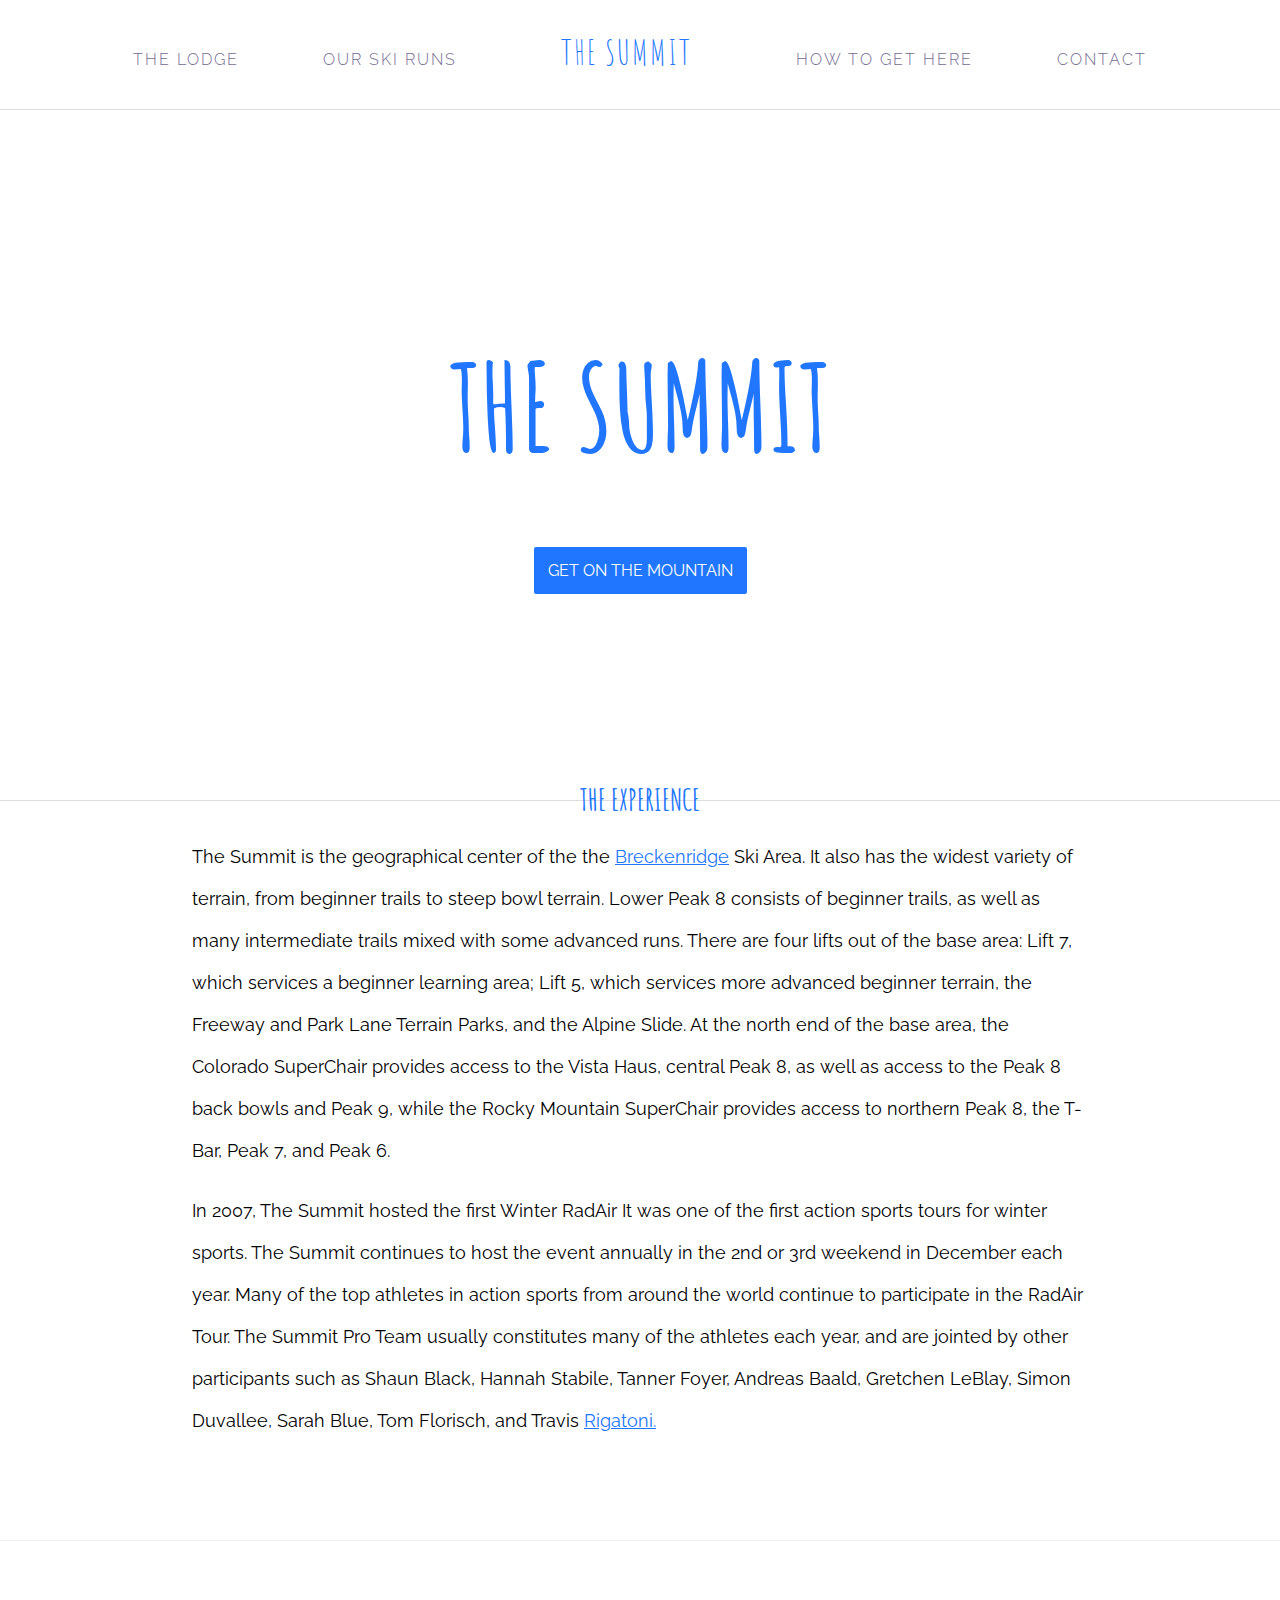
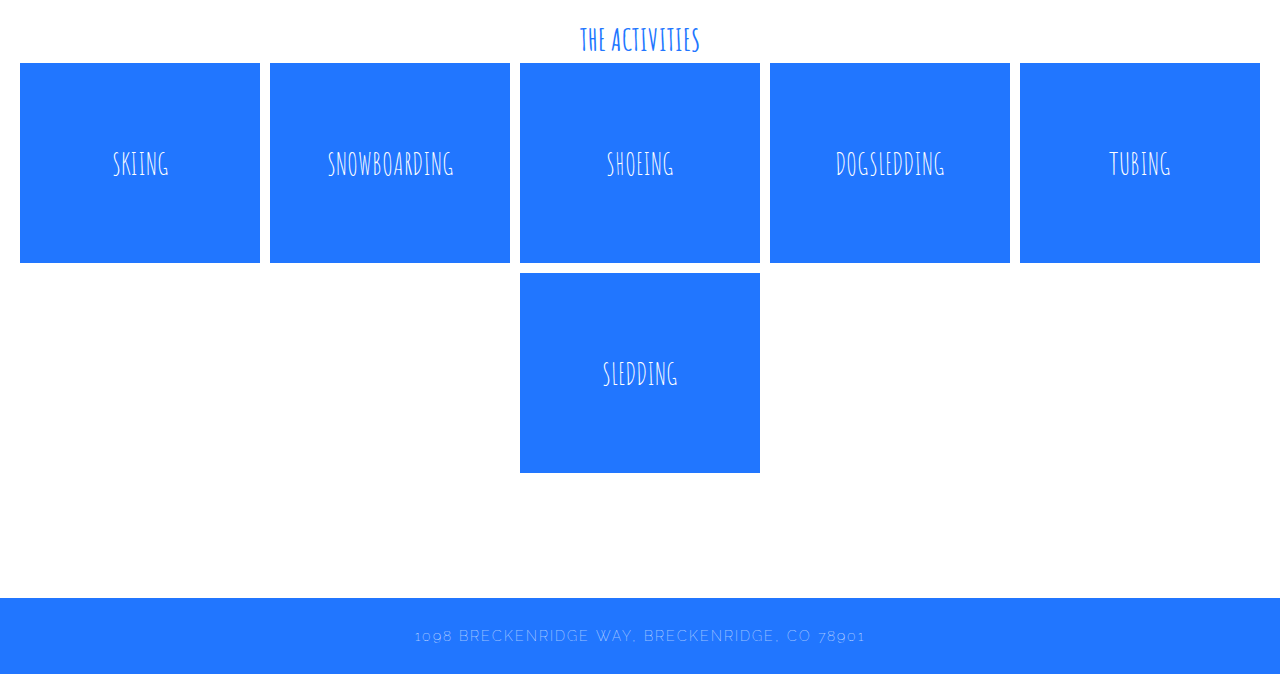
<file: Links and Buttons/files/index.html>
<!DOCTYPE html>
<html>
  <head>
    <title>Experience the Summit at Breckenridge!</title>
    <link href="https://fonts.googleapis.com/css?family=Amatic+SC|Raleway:100,200,300,400,500,600,700,800,900" rel="stylesheet">
    <link rel="stylesheet" type="text/css" href="starting.css">
    <link rel="stylesheet" type="text/css" href="style.css">
  </head>
<body>
  <div class="navigation">
    <ul>
      <a class="nav-link">The Lodge</a>
      <a class="nav-link">Our Ski Runs</a>
      <a class="nav-link logo">The Summit</a>
      <a class="nav-link">How to Get Here</a>
      <a class="nav-link">Contact</a>
    </ul>
  </div>

  <div class="banner">
    <div class="banner-text">
      <h1>Experience</h1>
      <h2>The Summit</h2>
      <a href="#" class="btn">Get on the mountain</a>
    </div>
  </div>

  <div class="content">
    <h2>The Experience</h2>
    <div class="description">
      <p>The Summit is the geographical center of the the <a href="http://www.gobreck.com/">Breckenridge</a> Ski Area. It also has the widest variety of terrain, from beginner trails to steep bowl terrain. Lower Peak 8 consists of beginner trails, as well as many intermediate trails mixed with some advanced runs. There are four lifts out of the base area: Lift 7, which services a beginner learning area; Lift 5, which services more advanced beginner terrain, the Freeway and Park Lane Terrain Parks, and the Alpine Slide. At the north end of the base area, the Colorado SuperChair provides access to the Vista Haus, central Peak 8, as well as access to the Peak 8 back bowls and Peak 9, while the Rocky Mountain SuperChair provides access to northern Peak 8, the T-Bar, Peak 7, and Peak 6.</p>
      <p>In 2007, The Summit hosted the first Winter RadAir It was one of the first action sports tours for winter sports. The Summit continues to host the event annually in the 2nd or 3rd weekend in December each year. Many of the top athletes in action sports from around the world continue to participate in the RadAir Tour. The Summit Pro Team usually constitutes many of the athletes each year, and are jointed by other participants such as Shaun Black, Hannah Stabile, Tanner Foyer, Andreas Baald, Gretchen LeBlay, Simon Duvallee, Sarah Blue, Tom Florisch, and Travis <a href="https://www.google.com/search?q=rigatoni&rlz=1C5CHFA_enUS751US751&source=lnms&tbm=isch&sa=X&ved=0ahUKEwj5qu257ZvYAhVp3IMKHfkHDyUQ_AUICigB&biw=948&bih=1103">Rigatoni.</a></p>
    </div>
  </div>

  <div class="activities-panel">
    <h2>The Activities</h2>
    <a class="activity">
      Skiing
    </a>
    <a class="activity">
      Snowboarding
    </a>
    <a class="activity">
      Shoeing
    </a>
    <a class="activity">
      Dogsledding
    </a>
    <a class="activity">
      Tubing
    </a>
    <a class="activity">
      Sledding
    </a>
  </div>

  <div class="footer">
    <h2>1098 Breckenridge Way, Breckenridge, CO 78901</h2>
  </div>

  </body>
</html>
</file>
<file: Links and Buttons/files/starting.css>
body{
    background-color: #ffffff;
    margin: 0px;
    padding:0px;
  }
  .navigation{
    box-sizing: border-box;
    background-color: #ffffff;
    border-bottom: 1px solid #dddddd;
    left: 0px;
    overflow-y: auto;
    padding:30px;
    position: fixed;
    text-align: center;
    top: 0px;
    width: 100%;
    z-index: 999;
  }
  ul{
    margin: 0px;
    padding: 0px;
  }
  .navigation a{
    color: #736B92;
    display: inline-block;
    font-family: 'Raleway', sans-serif;
    font-size: 16px;
    font-weight: 300;
    letter-spacing: 2px;
    padding: 10px 40px;
    text-transform: uppercase;
  }
  a.logo{
    color: #2176FF;
    font-family: 'Amatic SC',sans-serif;
    font-size: 34px;
    padding: 0px 60px;
    text-align: center;
    text-transform: uppercase;
  }
  .banner{
    background-image: url("https://images.unsplash.com/photo-1418290232843-5d7a0bd93f7d?dpr=1&auto=format&crop=entropy&fit=crop&w=1500&h=1001&q=80&cs=tinysrgb");
    background-position: center top;
    background-size: cover;
    border-bottom: 1px solid #dddddd;
    height: 700px;
    position: relative;
    text-align: center;
    top: 100px;
    width: 100%;
  }
  .banner-text{
    position: relative;
    top: 200px;
  }
  h1{
    color: #ffffff;
    font-family: 'Raleway',sans-serif;
    font-size: 60px;
    font-weight: 100;
    letter-spacing: 2px;
    margin: 0px;
    text-align: center;
    text-transform: uppercase;
  }
  h2{
    color: #2176FF;
    font-family: 'Amatic SC',sans-serif;
    font-size: 30px;
    margin: 0px;
    text-align: center;
    text-transform: uppercase;
  }
  .banner h2{
    font-size: 120px;
    margin: -40px 0px 80px 0px;
  }
  .content{
    background-image: url('https://content.codecademy.com/courses/learn-links-and-buttons/project/mountain1.jpg');
    background-position: center top;
    background-size: cover;
    border-bottom: 1px solid #eeeeee;
    margin: 0 auto;
    overflow-y: auto;
    padding: 80px 0px;
    position: relative;
    text-align: center;
  }
  p{
    color: #000000;
    font-family: 'Raleway',sans-serif;
    font-size: 18px;
    line-height: 42px;
    text-align: left;
  }
  .description{
    display: inline-block;
    width: 70%;
  }
  .activities-panel{
    margin-bottom: 40px;
    padding: 80px 0px;
    text-align: center;
    display: flex;
    align-items: flex-start;
    flex-wrap: wrap;
    justify-content: center;
  }
  .activities-panel h2 {
    width: 100%;
  }
  .activity{
    background-color: #2176FF;
    box-sizing: border-box;
    width: 240px;
    height: 200px;
    display: flex;
    align-items: center;
    justify-content: center;
    color: #fff;
    font-family: 'Amatic SC',sans-serif;
    font-size: 30px;
    text-align: center;
    text-transform: uppercase;
    margin: 5px;
  }
  .footer{
    background-color: #2176FF;
    padding: 30px;
    text-align: center;
  }
  .footer h2{
    color: #ffffff;
    font-family: 'Raleway',sans-serif;
    font-size: 14px;
    font-weight: 100;
    letter-spacing: 2px;
  }
  
  a {
    cursor: default;
    text-decoration-line: none;
  }
</file>
<file: Links and Buttons/files/style.css>
a {
    color: #2176ff;
    text-decoration: underline;
    cursor: pointer;
  
  }
  
  a:hover {
    text-decoration:none;
    transition: color .1s ease-in, background-color .1s ease-in;
  
  }
  
  a:active {
    background-color: darkgray;
    transition: font-size .1s;
  }
  
  .activity{
    border: 1px solid #2176ff;
    cursor: pointer;
    text-decoration: none;
  }
  
  .nav-link {
    text-decoration: none;
  }
  
  .nav-link:hover {
    color: #5495ff;
    transition: color .1s ease-in, background-color .1s ease-in;
  }
  
  .btn {
      background-color: #2176FF;
    border-radius: 2px;
    color: #ffffff;
    font-family: 'Raleway',sans-serif;
    font-size: 16px;
    font-weight: 400;
    padding: 14px;
    text-decoration: none;
    text-transform: uppercase;
    cursor: pointer;
  }
  
  .btn:hover {
    text-decoration:none;
    transition: color .1s ease-in, background-color .1s ease-in;
  }
  
  .btn:active {
    background-color: darkgray;
    transition: font-size .1s;
  }
</file>
